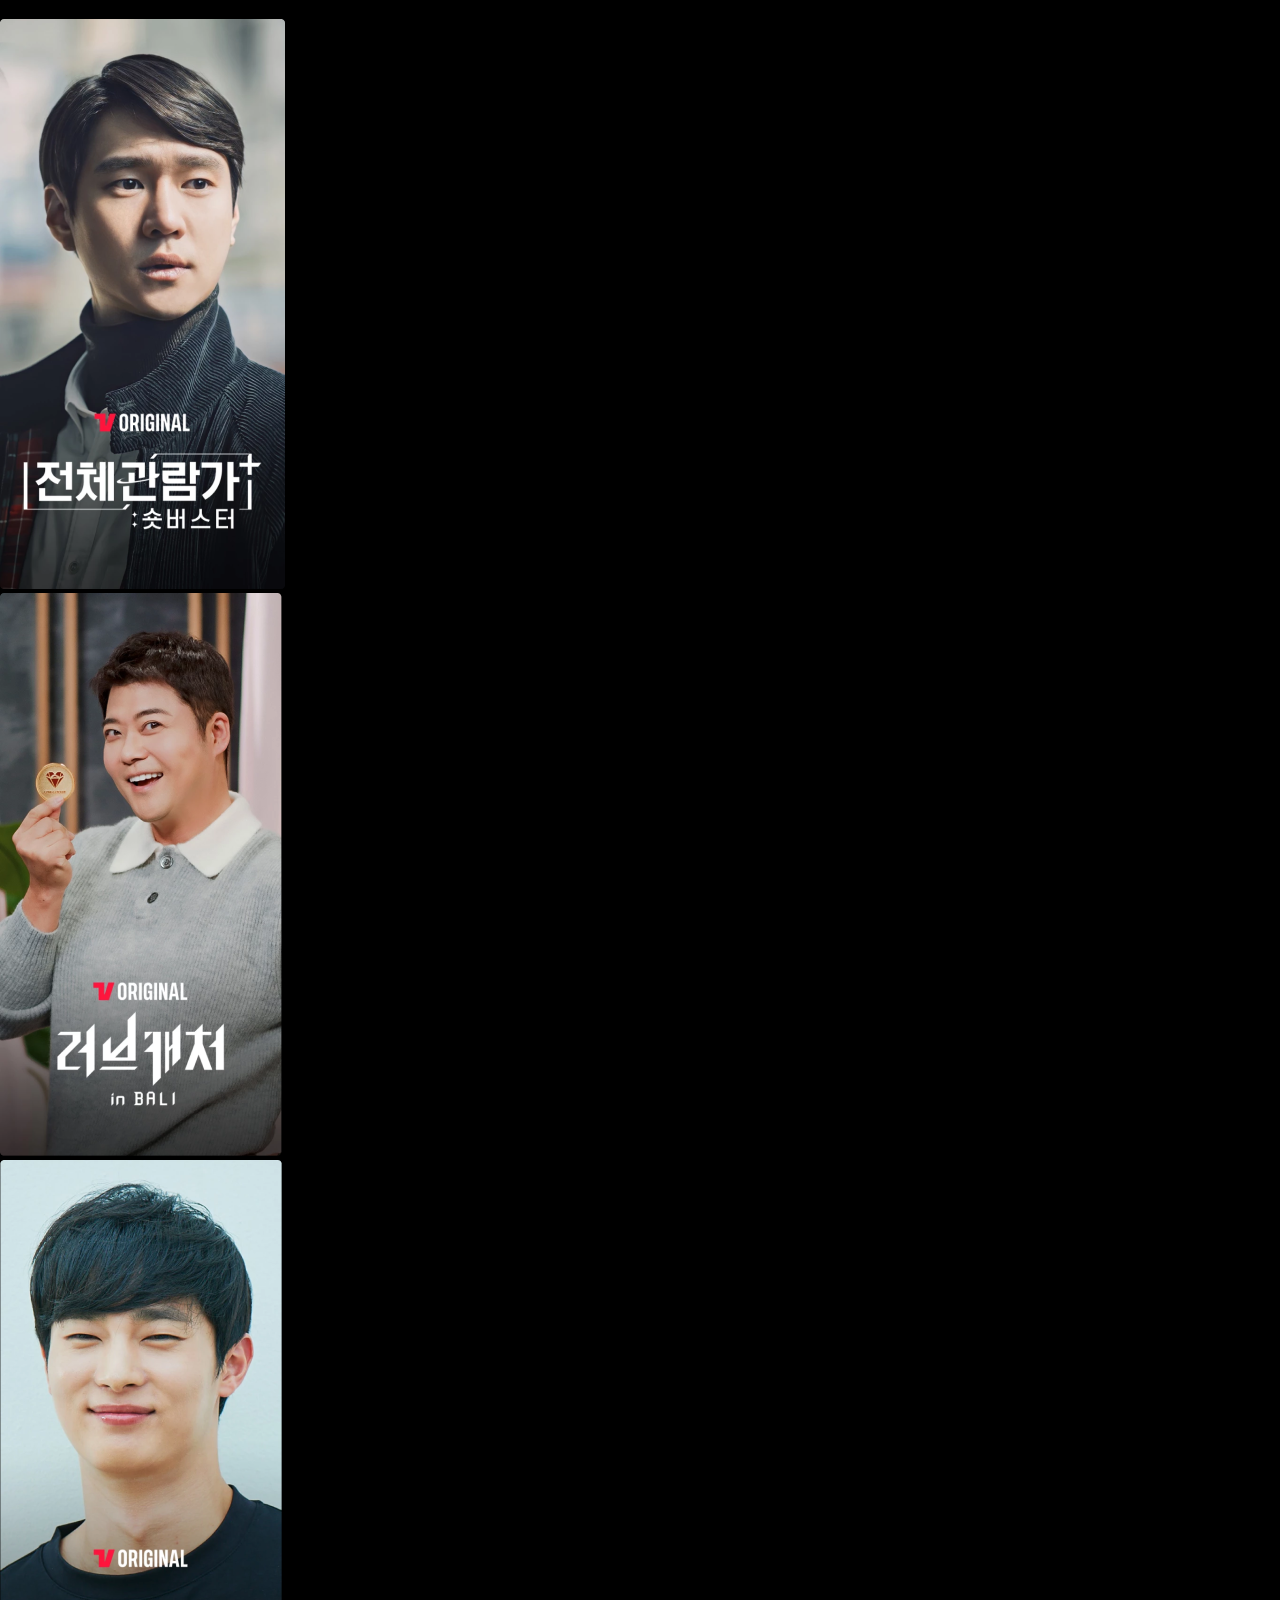
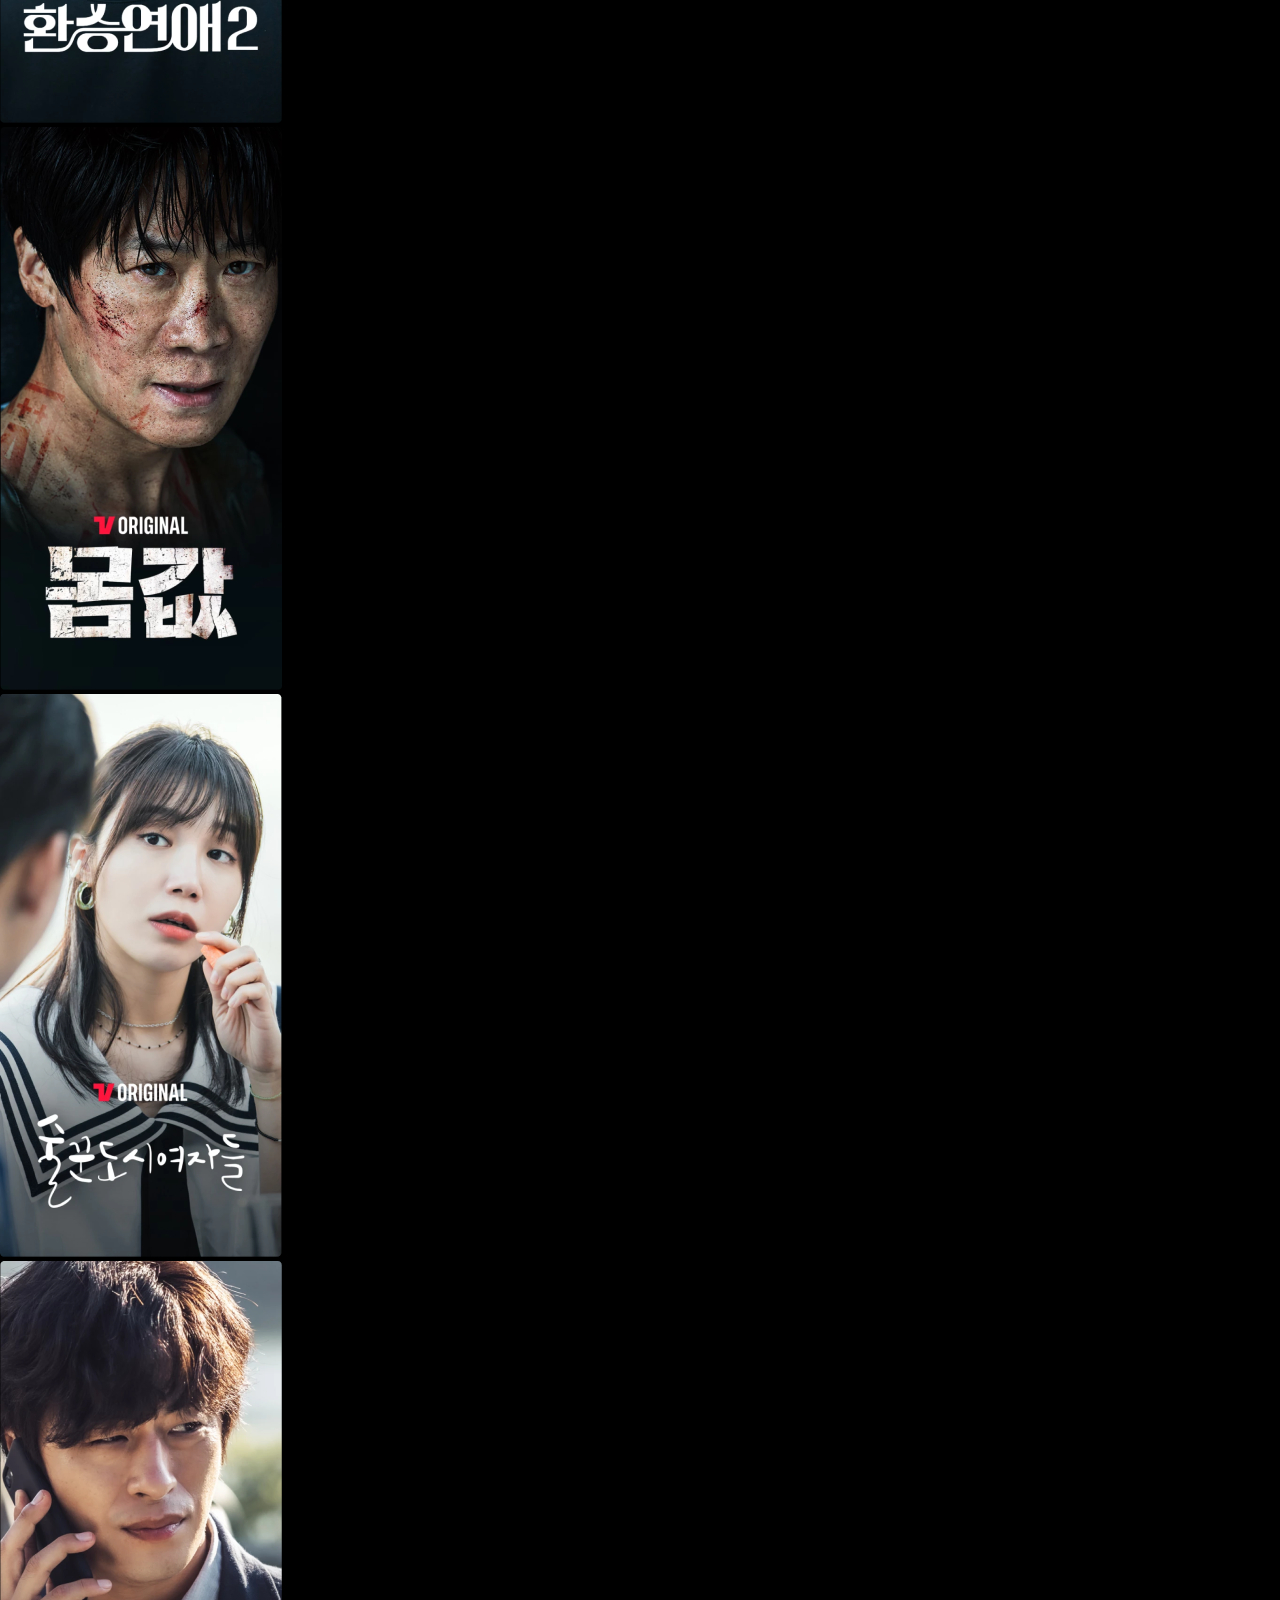
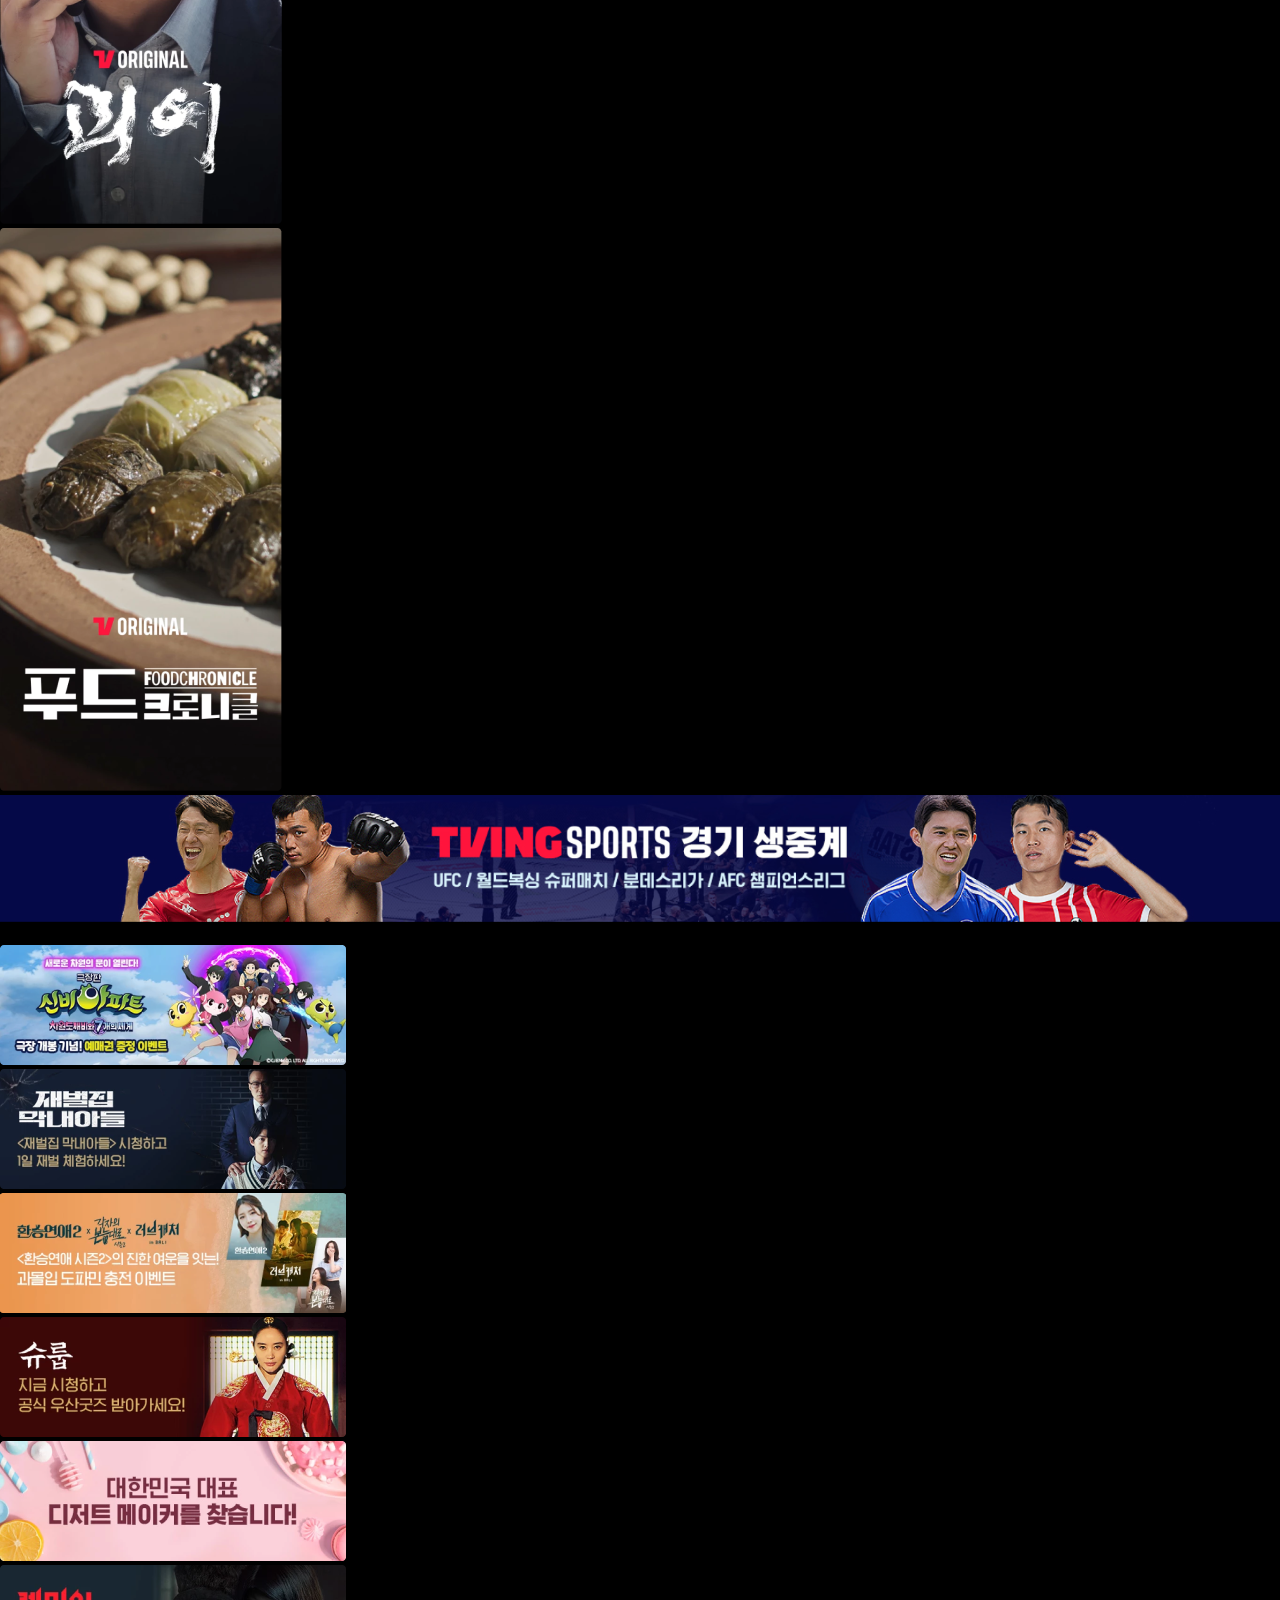
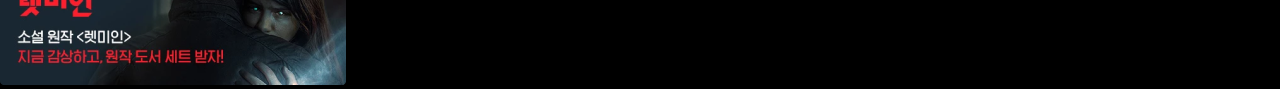
<file: src/views/minjee.html>
<!DOCTYPE html>
<html lang="ko">
<head>
  <meta charset="UTF-8" />
  <meta name="viewport" content="width=device-width, initial-scale=1.0" />
  <title>main part 3</title>
  <link rel="stylesheet" href="./../style/index.css" />
</head>
<body>

  <section class="minjee">

    <div class="only">
      <h2 class="only__title title">오직 티빙에만 있어요</h2>

      <ul class="only__list list">
        <li class="only__item">

          <a href="/">
            <img src="./../assets/only1.png" alt="전체 관람가" />
          </a>
        </li>
        <li class="only__item">
          <a href="/">
            <img src="./../assets/only2.png" alt="러브캐처" />
          </a>
        </li>
        <li class="only__item">
          <a href="/">
            <img src="./../assets/only3.png" alt="환승연애2" />
          </a>
        </li>
        <li class="only__item">
          <a href="/">
            <img src="./../assets/only4.png" alt="몸값" />
          </a>
        </li>
        <li class="only__item">
          <a href="/">
            <img src="./../assets/only5.png" alt="술꾼도시여자들" />
          </a>
        </li>
        <li class="only__item">
          <a href="/">
            <img src="./../assets/only6.png" alt="괴이" />
          </a>
        </li>
        <li class="only__item">
          <a href="/">
            <img src="./../assets/only7.png" alt="푸드 크로니클" />
          </a>
        </li>
      </ul>

    </div>

    
    <div class="sports">
      <a href="/">
        <img src="./../assets/main_banner2.png" alt="티빙 스포츠 경기 생중계" class="sports__img"/>
      </a>
    </div>
    
    
    <div class="event">
      <h2 class="event__title title">이벤트</h2>

      <ul class="event__list list">
        <li class="event__item">
          <a href="/">
            <img src="./../assets/event1.png" alt="신비아파트 극장 개봉 기념 예매권 증정 이벤트" />
          </a>
        </li>

        <li class="event__item">
          <a href="">
            <img src="./../assets/event2.png" alt="재벌집 막내아들 1일 체험 이벤트" />
          </a>
        </li>

        <li class="event__item">
          <a href="">
            <img src="./../assets/event3.png" alt="환승연애2 각자의 본능대로 러브캐처 과몰입 도파민 충전 이벤트" />
          </a>
        </li>

        <li class="event__item">
          <a href="">
            <img src="./../assets/event4.png" alt="슈룹 공식 우산 굿즈 증정 이벤트" />
          </a>
        </li>

        <li class="event__item">
          <a href="">
            <img src="./../assets/event5.png" alt="대한민국 대표 디저트 메이커를 찾습니다!" />
          </a>
        </li>

        <li class="event__item">
          <a href="">
            <img src="./../assets/event6.png" alt="렛미인 지금 감상하고, 원작 도서 세트 받자!" />
          </a>
        </li>

      </ul>
    </div>

  </section>

</body>
</html>
</file>
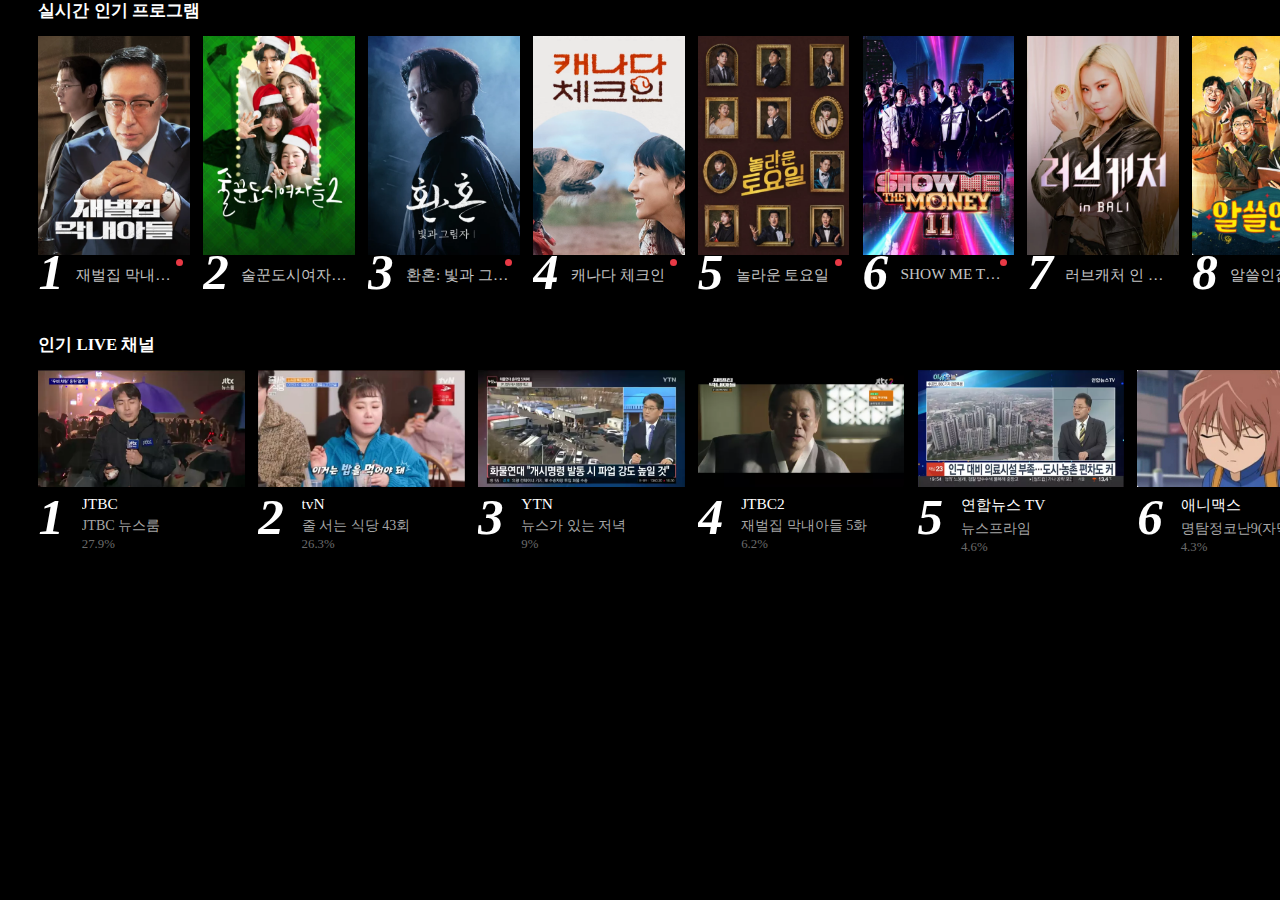
<file: src/views/siyeon.html>
<!DOCTYPE html>
<html lang="ko">
<head>
  <meta charset="UTF-8" />
  <meta http-equiv="X-UA-Compatible" content="IE=edge" />
  <meta name="viewport" content="width=device-width, initial-scale=1.0" />
  <link rel="stylesheet" href="./../style/index.css" />
  <title>third section</title>
</head>
<body>
  <section class="popular">
    <h2 class="popular__title">실시간 인기 프로그램</h2>
    <ol class="popular__list">
      <li class="popular__item">
        <a href="/">
          <figure class="popular__itemImage">
            <img src="./../assets/15.png" alt="재벌집 막내아들 포스터" />
            <figcaption class="popular__itemTitle redCircle">재벌집 막내아들</figcaption>
          </figure>
        </a>
      </li>
      <li class="popular__item">
        <a href="/">
          <figure class="popular__itemImage">
            <img src="./../assets/16.png" alt="술꾼도시여자들2 포스터" />
            <figcaption class="popular__itemTitle">술꾼도시여자들2</figcaption>
          </figure>
        </a>
      </li>
      <li class="popular__item">
        <a href="/">
          <figure class="popular__itemImage">
            <img src="./../assets/17.png" alt="환혼: 빛과 그림자 포스터" />
            <figcaption class="popular__itemTitle redCircle">환혼: 빛과 그림자</figcaption>
          </figure>
        </a>
      </li>
      <li class="popular__item">
        <a href="/">
          <figure class="popular__itemImage">
            <img src="./../assets/18.png" alt="캐나다 체크인 포스터" />
            <figcaption class="popular__itemTitle redCircle">캐나다 체크인</figcaption>
          </figure>
        </a>
      </li>
      <li class="popular__item">
        <a href="/">
          <figure class="popular__itemImage">
            <img src="./../assets/19.png" alt="놀라운 토요일 포스터" />
            <figcaption class="popular__itemTitle redCircle">놀라운 토요일</figcaption>
          </figure>
        </a>
      </li>
      <li class="popular__item">
        <a href="/">
          <figure class="popular__itemImage">
            <img src="./../assets/20.png" alt="쇼미더머니 시즌11 포스터" />
            <figcaption class="popular__itemTitle redCircle">SHOW ME THE MONEY11</figcaption>
          </figure>
        </a>
      </li>
      <li class="popular__item">
        <a href="/">
          <figure class="popular__itemImage">
            <img src="./../assets/02.png" alt="러브캐처 인 발리 포스터" />
            <figcaption class="popular__itemTitle">러브캐처 인 발리</figcaption>
          </figure>
        </a>
      </li>
      <li class="popular__item">
        <a href="/">
          <figure class="popular__itemImage">
            <img src="./../assets/21.jpg" alt="알쓸인잡 포스터" />
            <figcaption class="popular__itemTitle">알쓸인잡</figcaption>
          </figure>
        </a>
      </li>
    </ol>
  </section>
  <section class="livechannel">
    <h2 class="livechannel__title">인기 LIVE 채널</h2>
    <ol class="livechannel__list">
      <li class="livechannel__item">
        <a href="/">
          <figure class="livechannel__itemImage">
            <img src="./../assets/22.png" alt="JTBC 뉴스" />
          </figure>
          <ul class="livechannel__itemContainer">
            <li class="livechannel__itemTitle" aria-label="채널명">JTBC</li>
            <li class="livechannel__itemContent" aria-label="컨텐츠 내용">JTBC 뉴스룸</li>
            <li class="livechannel__itemRating" aria-label="시청률">27.9%</li>
          </ul>
        </a>
      </li>
      <li class="livechannel__item">
        <a href="/">
          <figure class="livechannel__itemImage">
            <img src="./../assets/23.png" alt="줄서는 식당" />
          </figure>
          <ul class="livechannel__itemContainer">
            <li class="livechannel__itemTitle" aria-label="채널명">tvN</li>
            <li class="livechannel__itemContent" aria-label="컨텐츠 내용">줄 서는 식당 43회</li>
            <li class="livechannel__itemRating" aria-label="시청률">26.3%</li>
          </ul>
        </a>
      </li>
      <li class="livechannel__item">
        <a href="/">
          <figure class="livechannel__itemImage">
            <img src="./../assets/24.png" alt="YTN 뉴스" />
          </figure>
          <ul class="livechannel__itemContainer">
            <li class="livechannel__itemTitle" aria-label="채널명">YTN</li>
            <li class="livechannel__itemContent" aria-label="컨텐츠 내용">뉴스가 있는 저녁</li>
            <li class="livechannel__itemRating" aria-label="시청률">9%</li>
          </ul>
        </a>
      </li>
      <li class="livechannel__item">
        <a href="/">
          <figure class="livechannel__itemImage">
            <img src="./../assets/25.png" alt="재벌집 막내아들 드라마 중" />
          </figure>
          <ul class="livechannel__itemContainer">
            <li class="livechannel__itemTitle" aria-label="채널명">JTBC2</li>
            <li class="livechannel__itemContent" aria-label="컨텐츠 내용">재벌집 막내아들 5화</li>
            <li class="livechannel__itemRating" aria-label="시청률">6.2%</li>
          </ul>
        </a>
      </li>
      <li class="livechannel__item">
        <a href="/">
          <figure class="livechannel__itemImage">
            <img src="./../assets/26.png" alt="연합뉴스 이슈오늘" />
          </figure>
          <ul class="livechannel__itemContainer">
            <li class="livechannel__itemTitle" aria-label="채널명">연합뉴스 TV</li>
            <li class="livechannel__itemContent" aria-label="컨텐츠 내용">뉴스프라임</li>
            <li class="livechannel__itemRating" aria-label="시청률">4.6%</li>
          </ul>
        </a>
      </li>
      <li class="livechannel__item">
        <a href="/">
          <figure class="livechannel__itemImage">
            <img src="./../assets/27.jpg" alt="코난" />
          </figure>
          <ul class="livechannel__itemContainer">
            <li class="livechannel__itemTitle" aria-label="채널명">애니맥스</li>
            <li class="livechannel__itemContent" aria-label="컨텐츠 내용">명탐정코난9(자막) 33화</li>
            <li class="livechannel__itemRating" aria-label="시청률">4.3%</li>
          </ul>
        </a>
      </li>
    </ol>
  </section>
</body>
</html>
</file>
<file: src/style/index.css>
@charset "UTF-8";
/* Accessibility Styles */
.a11yHidden,
legend {
  overflow: hidden;
  position: absolute !important;
  clip: rect(0, 0, 0, 0);
  clip-path: inset(50%);
  width: 1px;
  height: 1px;
  margin: -1px;
}

* {
  box-sizing: border-box;
}

/* 공통 메인 */
.app-main {
  background: #000;
  box-sizing: border-box;
  overflow: hidden;
}

/* 메인 배너  */
.main__banner {
  width: 100%;
  position: relative;
}

.main__figure {
  padding-right: 0;
}

/* 메인 베너 아이콘 */
.left__icon {
  width: 7%;
  height: 15%;
  position: absolute;
  top: 50%;
  left: 0;
}

.right__icon {
  width: 7%;
  height: 15%;
  position: absolute;
  top: 50%;
  right: -2.5%;
}

.i__icon {
  position: absolute;
  width: 30%;
  height: auto;
}
@media (min-width: 769px) and (max-width: 1200px) {
  .i__iconImage {
    width: 6%;
  }
}
@media (max-width: 768px) {
  .i__iconImage {
    width: 7%;
  }
}

.dot::before {
  position: absolute;
  content: "";
  background: #898989;
  width: 8px;
  height: 8px;
  border-radius: 50%;
  top: 12%;
}
@media (min-width: 769px) and (max-width: 1200px) {
  .dot::before {
    top: 25%;
  }
}
@media (max-width: 768px) {
  .dot::before {
    position: absolute;
    top: 140%;
    width: 5px;
    height: 5px;
  }
}

.dot1__icon::before {
  left: 8%;
}
@media (min-width: 769px) and (max-width: 1200px) {
  .dot1__icon::before {
    left: 10%;
  }
}
@media (max-width: 768px) {
  .dot1__icon::before {
    left: 14%;
  }
}

.whitedot__icon::before {
  left: 12%;
  background: #fff;
}
@media (min-width: 769px) and (max-width: 1200px) {
  .whitedot__icon::before {
    left: 16%;
  }
}
@media (max-width: 768px) {
  .whitedot__icon::before {
    left: 24%;
  }
}

.dot2__icon::before {
  left: 16%;
}
@media (min-width: 769px) and (max-width: 1200px) {
  .dot2__icon::before {
    left: 22%;
  }
}
@media (max-width: 768px) {
  .dot2__icon::before {
    left: 34%;
  }
}

.dot3__icon::before {
  left: 20%;
}
@media (min-width: 769px) and (max-width: 1200px) {
  .dot3__icon::before {
    left: 28%;
  }
}
@media (max-width: 768px) {
  .dot3__icon::before {
    left: 44%;
  }
}

.starticon__group {
  width: 30%;
  height: 5%;
  position: absolute;
  top: 82%;
  left: 3.5%;
}
@media (max-width: 768px) {
  .starticon__group {
    top: 80%;
  }
}

.i__icon {
  width: 100%;
  margin-right: 10%;
}

.viewdatail {
  border: 1px solid #A6A6A6;
  border-radius: 4px;
  padding: 1.7% 1.7%;
  position: absolute;
  right: 5%;
  top: 70%;
  color: #fff;
  font-size: 3vw;
}
@media (min-width: 769px) and (max-width: 1200px) {
  .viewdatail {
    padding: 1.7% 5.2%;
    font-size: 1.6vw;
  }
}
@media (min-width: 1201px) {
  .viewdatail {
    padding: 1.7% 4.2%;
    font-size: 1.3vw;
  }
}
.viewdatail a {
  display: block;
}

.second__life {
  color: white;
  font-size: 1.3vw;
  position: absolute;
  top: 65%;
  padding: 3.5%;
}
@media (min-width: 769px) and (max-width: 1200px) {
  .second__life {
    font-size: 1.9vw;
  }
}
@media (max-width: 768px) {
  .second__life {
    font-size: 2.1vw;
  }
}

/* 배너 1 타이틀 */
.banner1__title {
  display: inline;
  width: 315px;
  font-size: 1.3vw;
  font-weight: 700;
  line-height: 140%;
  color: white;
  padding-left: 3%;
}

/* 배너1 리스트 스타일 */
.banner1__list {
  width: 110vw;
  list-style: none;
  display: flex;
  flex-flow: row nowrap;
  margin-top: 12px;
  padding-left: 3%;
  padding-right: 12px;
}
@media (min-width: 769px) and (max-width: 1200px) {
  .banner1__list {
    width: 150vw;
  }
}
@media (max-width: 768px) {
  .banner1__list {
    width: 250vw;
  }
}

/* 링크 데코 없애기 */
.banner__link {
  width: 240px;
  text-decoration: none;
}

figure {
  margin: 0;
  padding-right: 16px;
}

.banner__image {
  margin-left: auto;
  margin-right: auto;
  text-align: center;
}

.banner__coption {
  color: #c4c4c4;
  font-size: 1vw;
}
@media (min-width: 769px) and (max-width: 1200px) {
  .banner__coption {
    display: none;
  }
}
@media (max-width: 768px) {
  .banner__coption {
    display: none;
  }
}

/* 배너2 타이틀 */
.banner2__title {
  width: 315px;
  font-size: 1.3vw;
  font-weight: 700;
  line-height: 140%;
  color: white;
  padding-left: 3%;
  margin-top: 3%;
}

/* 배너2 리스트 스타일 */
.banner2__list {
  width: 116.5vw;
  list-style: none;
  display: flex;
  flex-flow: row nowrap;
  margin-top: 12px;
  padding-left: 3%;
  padding-right: 12px;
  position: relative;
}
@media (min-width: 769px) and (max-width: 1200px) {
  .banner2__list {
    width: 180vw;
  }
}
@media (max-width: 768px) {
  .banner2__list {
    width: 250vw;
  }
}

.caption__2 {
  color: #a6a6a6;
}
@media (max-width: 768px) {
  .caption__2 {
    font-size: 1vw;
  }
}

.quickVOD__box {
  position: absolute;
  top: 0;
  width: 15%;
}

.quickVOD__image {
  width: 100%;
}

.banner2__coption {
  color: #c4c4c4;
}
@media (max-width: 768px) {
  .banner2__coption {
    font-size: 2vw;
    overflow: hidden;
    text-overflow: ellipsis;
    white-space: nowrap;
  }
}

/*! normalize.css v8.0.1 | MIT License | github.com/necolas/normalize.css */
html {
  line-height: 1.15;
  -webkit-text-size-adjust: 100%;
}

body {
  margin: 0;
}

main {
  display: block;
}

h1 {
  font-size: 2em;
  margin: 0.67em 0;
}

hr {
  box-sizing: content-box;
  height: 0;
  overflow: visible;
}

pre {
  font-family: monospace, monospace;
  font-size: 1em;
}

a {
  background-color: transparent;
}

abbr[title] {
  border-bottom: none;
  text-decoration: underline;
  -webkit-text-decoration: underline dotted;
  text-decoration: underline dotted;
}

b,
strong {
  font-weight: bolder;
}

code,
kbd,
samp {
  font-family: monospace, monospace;
  font-size: 1em;
}

small {
  font-size: 80%;
}

sub,
sup {
  font-size: 75%;
  line-height: 0;
  position: relative;
  vertical-align: baseline;
}

sub {
  bottom: -0.25em;
}

sup {
  top: -0.5em;
}

img {
  border-style: none;
}

button,
input,
optgroup,
select,
textarea {
  font-family: inherit;
  font-size: 100%;
  line-height: 1.15;
  margin: 0;
}

button,
input {
  overflow: visible;
}

button,
select {
  text-transform: none;
}

button,
[type=button],
[type=reset],
[type=submit] {
  -webkit-appearance: button;
}

button::-moz-focus-inner,
[type=button]::-moz-focus-inner,
[type=reset]::-moz-focus-inner,
[type=submit]::-moz-focus-inner {
  border-style: none;
  padding: 0;
}

button:-moz-focusring,
[type=button]:-moz-focusring,
[type=reset]:-moz-focusring,
[type=submit]:-moz-focusring {
  outline: 1px dotted ButtonText;
}

fieldset {
  padding: 0.35em 0.75em 0.625em;
}

legend {
  box-sizing: border-box;
  color: inherit;
  display: table;
  max-width: 100%;
  padding: 0;
  white-space: normal;
}

progress {
  vertical-align: baseline;
}

textarea {
  overflow: auto;
}

[type=checkbox],
[type=radio] {
  box-sizing: border-box;
  padding: 0;
}

[type=number]::-webkit-inner-spin-button,
[type=number]::-webkit-outer-spin-button {
  height: auto;
}

[type=search] {
  -webkit-appearance: textfield;
  outline-offset: -2px;
}

[type=search]::-webkit-search-decoration {
  -webkit-appearance: none;
}

::-webkit-file-upload-button {
  -webkit-appearance: button;
  font: inherit;
}

details {
  display: block;
}

summary {
  display: list-item;
}

template {
  display: none;
}

[hidden] {
  display: none;
}

html,
body,
div,
span,
applet,
object,
iframe,
h1,
h2,
h3,
h4,
h5,
h6,
p,
blockquote,
pre,
a,
abbr,
acronym,
address,
big,
cite,
code,
del,
dfn,
em,
img,
ins,
kbd,
q,
s,
samp,
small,
strike,
strong,
sub,
sup,
tt,
var,
b,
u,
i,
center,
dl,
dt,
dd,
ol,
ul,
li,
fieldset,
form,
label,
legend,
table,
caption,
tbody,
tfoot,
thead,
tr,
th,
td,
article,
aside,
canvas,
details,
embed,
figure,
figcaption,
footer,
header,
hgroup,
menu,
nav,
output,
ruby,
section,
summary,
time,
mark,
audio,
video {
  margin: 0;
  padding: 0;
  border: 0;
  font-size: 100%;
  font: inherit;
  vertical-align: baseline;
}

article,
aside,
details,
figcaption,
figure,
footer,
header,
hgroup,
menu,
nav,
section {
  display: block;
}

body {
  line-height: 1;
}

ol,
ul {
  list-style: none;
}

blockquote,
q {
  quotes: none;
}

blockquote:before,
blockquote:after {
  content: "";
  content: none;
}

q:before,
q:after {
  content: "";
  content: none;
}

table {
  border-collapse: collapse;
  border-spacing: 0;
}

body,
body::before,
body::after,
body *,
body *::before,
body *::after {
  box-sizing: border-box;
}

[class] {
  margin: 0;
}

a {
  color: inherit;
  text-decoration: none;
}

body {
  font-family: Pretendard, -apple-system, BlinkMacSystemFont, system-ui, Roboto, "Helvetica Neue", "Segoe UI", "Apple SD Gothic Neo", "Noto Sans KR", "Malgun Gothic", "Apple Color Emoji", "Segoe UI Emoji", "Segoe UI Symbol", sans-serif;
  font: inherit;
  background-color: #fff;
}

/* 유연한 미디어 */
img {
  max-width: 100%;
  height: auto;
}

video {
  width: 100%;
  height: auto;
}

iframe {
  width: 100%;
  height: 100%;
}

body {
  background: #000;
  overflow: hidden;
}

.popular, .livechannel {
  width: 105vw;
  padding-left: 3%;
  padding-bottom: 3%;
  overflow: hidden;
}
.popular h2, .livechannel h2 {
  color: #fff;
  font-size: 1.3vw;
  font-weight: 700;
  margin-bottom: 1rem;
}
.popular__list, .livechannel__list {
  list-style: none;
  display: flex;
  flex-flow: row nowrap;
  justify-content: flex-start;
  align-items: stretch;
  gap: 1%;
  font-size: 1rem;
  color: #C4C4C4;
  counter-reset: rank;
}
.popular__item, .livechannel__item {
  width: 15rem;
  overflow: hidden;
  counter-increment: rank;
  position: relative;
}
.popular__itemTitle, .livechannel__itemTitle {
  width: 95%;
  display: inline-block;
  overflow: hidden;
  position: relative;
  display: inline-block;
  padding: 4% 0;
  padding-left: 25%;
  font-size: 1.2vw;
  text-overflow: ellipsis;
  white-space: nowrap;
}
.popular__item::before, .livechannel__item::before {
  content: counter(rank);
  color: #fff;
  font-size: 4vw;
  font-weight: 700;
  font-style: italic;
  position: absolute;
  bottom: -2%;
  left: 0;
}
.popular__itemContainer, .livechannel__itemContainer {
  display: flex;
  flex-flow: column nowrap;
  justify-content: flex-start;
  align-items: stretch;
  padding-top: 2%;
  padding-left: 21%;
  gap: 0.1875rem;
}
@media (min-width: 769px) and (max-width: 1200px) {
  .popular, .livechannel {
    width: 150vw;
  }
  .popular h2, .livechannel h2 {
    font-size: 3vw;
    margin-bottom: 0.625rem;
  }
  .popular__item::before, .livechannel__item::before {
    font-size: 5.5vw;
    bottom: 2%;
  }
  .popular__itemTitle, .livechannel__itemTitle {
    font-size: 1.7vw;
  }
}
@media (max-width: 768px) {
  .popular, .livechannel {
    width: 250vw;
  }
  .popular h2, .livechannel h2 {
    font-size: 3.4vw;
    margin-bottom: 10px;
  }
  .popular__item::before, .livechannel__item::before {
    font-size: 8vw;
    bottom: 2%;
  }
  .popular__itemTitle, .livechannel__itemTitle {
    font-size: 2.5vw;
  }
}

.redCircle::after {
  position: absolute;
  content: "";
  width: 7px;
  height: 7px;
  background: #E93945;
  top: 2%;
  right: 0%;
  border-radius: 50%;
}
@media (min-width: 769px) and (max-width: 1200px) {
  .redCircle::after {
    width: 5px;
    height: 5px;
  }
}
@media (max-width: 768px) {
  .redCircle::after {
    width: 3px;
    height: 3px;
  }
}

.livechannel__itemTitle {
  padding: 0;
  color: #fff;
}
.livechannel__itemContent {
  color: #A6A6A6;
  font-size: 1.1vw;
  overflow: hidden;
  text-overflow: ellipsis;
  white-space: nowrap;
}
.livechannel__itemRating {
  color: #6B6B6B;
  font-size: 1vw;
  text-overflow: ellipsis;
  white-space: nowrap;
}
.livechannel__item::before {
  top: 63%;
  left: 0;
}
@media (max-width: 768px) {
  .livechannel__item::before {
    top: 60%;
  }
  .livechannel__itemContent {
    font-size: 2vw;
  }
  .livechannel__itemRating {
    font-size: 1vw;
  }
}
@media (min-width: 769px) and (max-width: 1200px) {
  .livechannel__item::before {
    top: 50%;
  }
}

body {
  background: #000;
}

.appHeader {
  display: flex;
  white-space: nowrap;
  height: 100px;
  justify-content: space-between;
  align-items: center;
  margin: 1.5% 4%;
  font-size: 1.25rem;
  color: #C4C4C4;
}
@media (min-width: 769px) and (max-width: 1200px) {
  .appHeader {
    height: 56px;
  }
}
@media (max-width: 768px) {
  .appHeader {
    height: 45px;
  }
}

.headerWrapper {
  display: flex;
  gap: 3vw;
  align-items: center;
}
@media (max-width: 768px) {
  .headerWrapper {
    gap: 3.4vw;
  }
}

h1 {
  width: 8.125rem;
}

.appHeader__menu {
  display: flex;
  align-items: center;
  gap: 3vw;
}

.live {
  display: flex;
  align-items: center;
  gap: 0.25rem;
}

.searchProfile {
  display: flex;
  align-items: center;
  justify-items: center;
  gap: 2vw;
}
.searchProfile__img {
  width: 3.25rem;
}

@media (max-width: 768px) {
  .mobile--hidden {
    display: none;
  }
}

html {
  font-family: "Pretendard";
  font-size: calc(8px + 0.5vw);
}

.appFooter {
  background: #000;
  display: flex;
  flex-flow: column nowrap;
  position: relative;
  padding: 7vw 4vw 9vw;
  line-height: 160%;
  color: #6B6B6B;
}

.appFooter__link {
  display: flex;
  color: #C4C4C4;
  justify-content: space-between;
  white-space: nowrap;
}

.fakeLine {
  height: 0.0625rem;
  background: #212121;
  margin: 1.6875rem 0;
}

.appFooter__notice {
  color: #C4C4C4;
}
.appFooter__notice__span {
  color: #6B6B6B;
}

.appFooter__innerWrapper {
  display: flex;
  flex-direction: column;
  gap: 0.75rem;
}

.appFooter__wrapper__subLinks {
  display: flex;
  flex-flow: row nowrap;
  color: #C4C4C4;
  gap: 2%;
}
@media (max-width: 768px) {
  .appFooter__wrapper__subLinks {
    flex-flow: column nowrap;
    gap: 0.25rem;
  }
}

.appFooter__innerWrapper__info {
  color: #6B6B6B;
}
@media (max-width: 768px) {
  .appFooter__innerWrapper__info {
    display: none;
  }
}

@media (max-width: 768px) {
  .mobile--hidden {
    display: hidden;
  }
}

.underline {
  text-decoration: underline;
}

.appFooter__snsLinks {
  display: flex;
  gap: 20px;
}
@media (max-width: 768px) {
  .appFooter__snsLinks {
    gap: 0.5rem;
  }
}

.sns_bg {
  width: 4em;
  height: 4em;
  background: #2B2B2B;
  display: flex;
  justify-content: center;
  align-items: center;
  border-radius: 50%;
  padding: 0 30%;
}

/*# sourceMappingURL=index.css.map */
</file>
